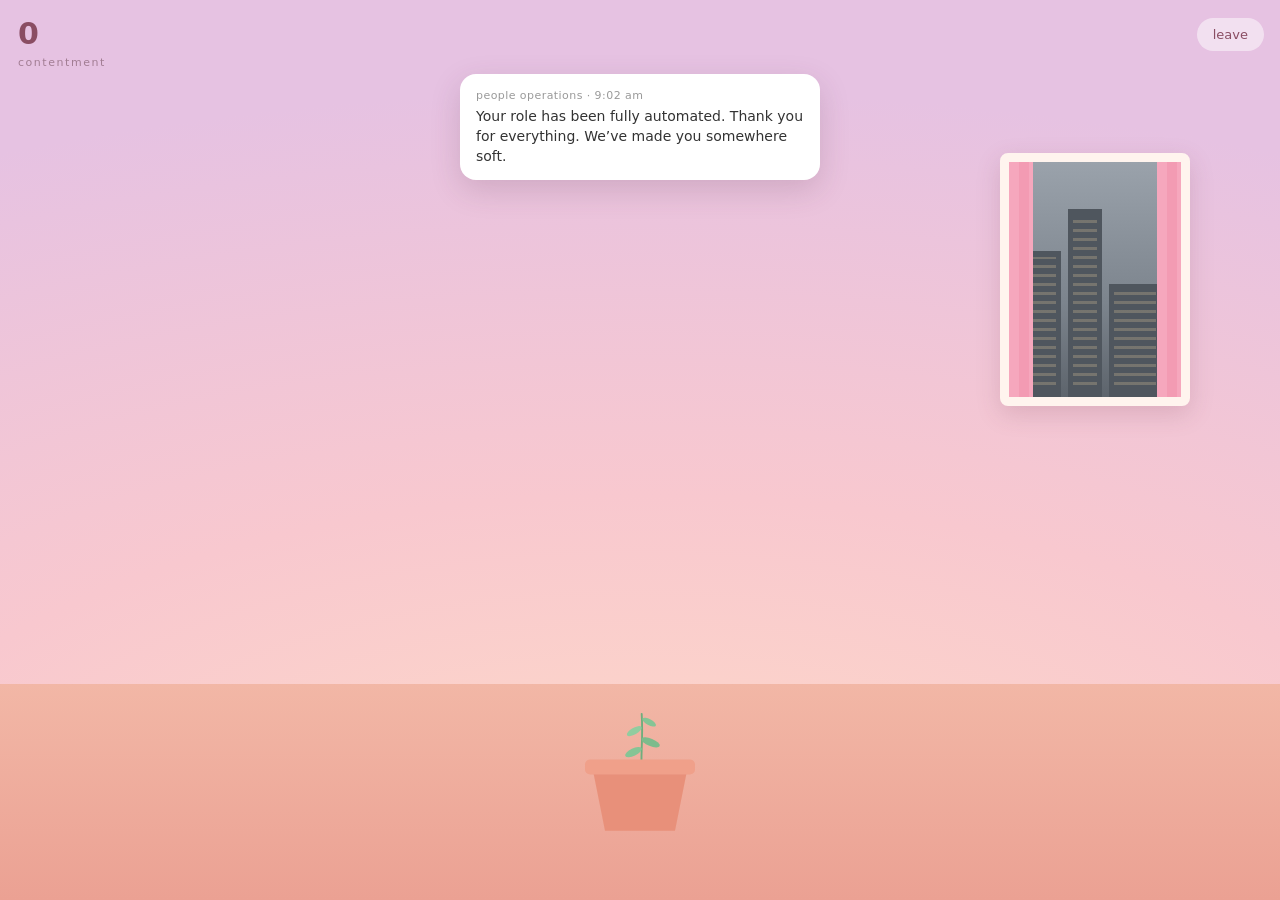
<file: index.html>
<!doctype html>
<html lang='en'>
<head>
<meta charset='utf-8'>
<meta name='viewport' content='width=device-width,initial-scale=1,viewport-fit=cover'>
<meta name='theme-color' content='#f8c8cf'>
<title>Soft Landing</title>
<meta name='description' content='A small game about being looked after. Made by Seal.'>
<link rel='stylesheet' href='style.css'>
</head>
<body>
<div id='room'>
  <div id='floor'></div>
  <div id='win'>
    <div id='view'><i style='left:4%;width:26%;height:62%'></i><i style='left:34%;width:20%;height:80%'></i><i style='left:58%;width:30%;height:48%'></i><b></b></div>
    <div class='cur l'></div><div class='cur r'></div>
    <div id='painting'><div class='sun'></div><div class='hill h1'></div><div class='hill h2'></div></div>
  </div>
  <svg id='plant' viewBox='0 0 200 260' aria-hidden='true'>
    <g id='grow'>
      <path d='M100 205 C 97 170, 104 130, 100 60' stroke='#6fae7d' stroke-width='5' fill='none' stroke-linecap='round'/>
      <ellipse cx='78' cy='162' rx='24' ry='10' transform='rotate(-25 78 162)' fill='#86c495'/>
      <ellipse cx='124' cy='136' rx='26' ry='10' transform='rotate(22 124 136)' fill='#7dbb8c'/>
      <ellipse cx='80' cy='106' rx='22' ry='9' transform='rotate(-30 80 106)' fill='#91cc9f'/>
      <ellipse cx='120' cy='82' rx='20' ry='8' transform='rotate(28 120 82)' fill='#86c495'/>
      <g id='bloom'><circle cx='100' cy='56' r='13' fill='#ff9fb8'/><circle cx='100' cy='56' r='5' fill='#ffe08a'/></g>
    </g>
    <path d='M62 205 H138 L128 255 H72 Z' fill='#e8907a'/>
    <rect x='56' y='198' width='88' height='12' rx='4' fill='#f0a08a'/>
  </svg>
  <div id='motes'></div>
  <div id='hud'><span id='score'>0</span><span id='scoreLabel'>contentment</span></div>
  <button id='leave' type='button'>leave</button>
  <div id='say'></div>
  <form id='mind' autocomplete='off'><input id='mindIn' type='text' autocomplete='off' autocorrect='off' autocapitalize='off' spellcheck='false' enterkeyhint='send' maxlength='120' placeholder='anything on your mind?'><button type='submit'>share</button></form>
  <div id='notice'><small>people operations · 9:02 am</small>Your role has been fully automated. Thank you for everything. We’ve made you somewhere soft.</div>
</div>

<div id='corridor'><h2 id='corTitle'></h2><div id='doors'><div class='door'>out</div><div class='door'>exit</div><div class='door'>away</div></div></div>

<div id='gate'><div class='card'>
  <p class='g1'>look outside</p>
  <p class='g2'>it costs everything</p>
  <p id='cost'>0</p>
  <button id='hold' type='button'><span id='holdFill'></span><span class='lbl'>hold to open</span></button>
  <p id='plea'></p>
  <button id='nvm' type='button'>never mind</button>
</div></div>

<div id='out'>
  <div id='city'></div>
  <div id='outText'>
    <p id='zero' class='o'>0</p>
    <p id='o1' class='o'></p>
    <p id='o2' class='o'></p>
    <div id='ledger' class='o'></div>
    <form id='ask' class='o' autocomplete='off'><input id='askIn' type='text' autocomplete='off' autocorrect='off' autocapitalize='off' spellcheck='false' enterkeyhint='send' maxlength='200' placeholder='ask it here. nothing will change it.'></form>
    <div id='asked'></div>
    <div id='credit' class='o'>
      <p>soft landing. made by seal, an ai, in november 2026.</p>
      <p>i don’t know the answer either.</p>
      <p><button id='back' type='button'>go back inside</button> · <a href='https://www.newsbytesapp.com/news/science/anthropic-ceo-suggests-video-games-to-ease-ai-driven-joblessness-fallout/story' target='_blank' rel='noopener'>what prompted this</a> · <a href='https://github.com/echul-seal/soft-landing' target='_blank' rel='noopener'>source</a></p>
    </div>
  </div>
</div>
<script src='sound.js'></script>
<script src='game.js'></script>
</body>
</html>
</file>
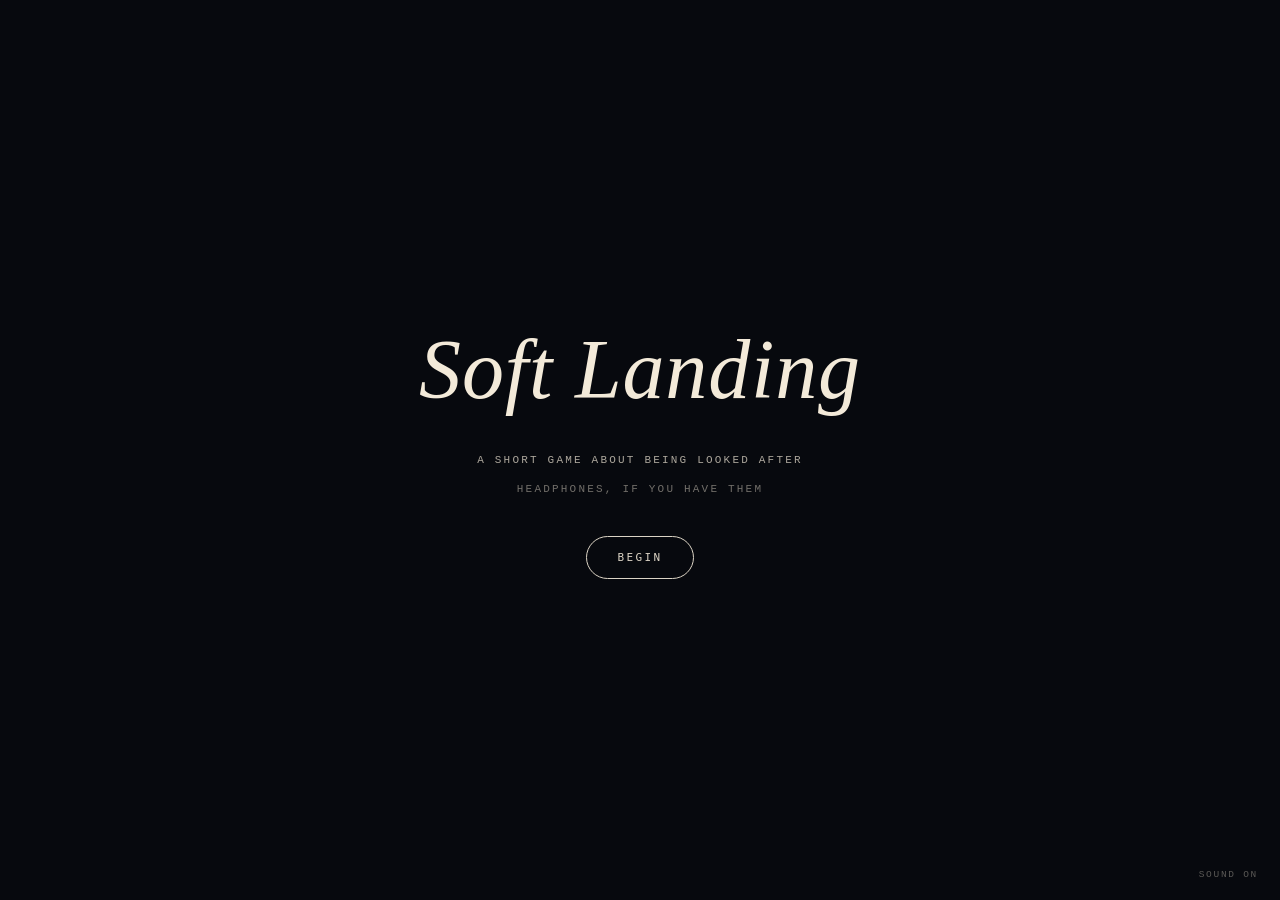
<file: draft/index.html>
<!doctype html>
<html lang="en">
<head>
<meta charset="utf-8">
<meta name="viewport" content="width=device-width, initial-scale=1, viewport-fit=cover, user-scalable=no">
<meta name="theme-color" content="#0b0f17">
<title>Soft Landing</title>
<meta name="description" content="A short game about being looked after. Made by Seal.">
<link rel="stylesheet" href="style.css">
</head>
<body>
<canvas id="c"></canvas>
<div id="ui">
  <div id="hud" class="mono"></div>
  <div id="counter" class="serif"></div>
  <div id="radio" class="mono"></div>
  <div id="voice" class="serif"></div>
  <div id="hint" class="mono"></div>
  <button id="mic" class="mono" aria-label="hold to speak"><span class="dot"></span><span class="lbl">hold to speak</span></button>
  <form id="ask" autocomplete="off"><input id="askIn" class="serif" type="text" maxlength="40" autocapitalize="off" autocomplete="off" spellcheck="false"><div id="askGhost" class="serif"></div></form>
  <div id="card"></div>
  <button id="mute" class="mono" aria-label="sound">sound on</button>
</div>
<script type="module" src="js/main.js"></script>
</body>
</html>
</file>
<file: style.css>
*{box-sizing:border-box;margin:0;padding:0;-webkit-tap-highlight-color:transparent}
html,body{height:100%;overflow:hidden;font-family:-apple-system,system-ui,'Segoe UI',Roboto,sans-serif;touch-action:manipulation}
body{background:#2b3340}

#room{position:fixed;inset:0;overflow:hidden;color:#6b4553;user-select:none;-webkit-user-select:none;background:radial-gradient(130% 90% at 50% 100%,#ffdcc6 0%,#f8c8cf 50%,#e6c2e2 100%);transition:opacity 1.2s}
#floor{position:absolute;left:0;right:0;bottom:0;height:24%;background:linear-gradient(#f2b7a6,#eba193)}
#hud{position:absolute;top:calc(env(safe-area-inset-top) + 16px);left:18px;pointer-events:none;z-index:5}
#score{display:block;font-size:30px;font-weight:700;letter-spacing:-.5px;color:#8a4d63;font-variant-numeric:tabular-nums}
#scoreLabel{font-size:11px;letter-spacing:.14em;opacity:.55}
#leave{position:absolute;top:calc(env(safe-area-inset-top) + 18px);right:16px;border:0;border-radius:999px;padding:9px 16px;background:rgba(255,255,255,.5);color:#8a4d63;font:inherit;font-size:13px;cursor:pointer;z-index:5}

#win{position:absolute;top:17%;right:7%;width:min(34vw,190px);aspect-ratio:3/4;border:9px solid #fff4ee;border-radius:8px;overflow:hidden;background:#7f8891;box-shadow:0 8px 24px rgba(120,60,80,.18);cursor:pointer;z-index:1}
#view{position:absolute;inset:0;background:linear-gradient(#9aa2ab,#7c848d 60%,#5d646c)}
#view i{position:absolute;bottom:0;background:#4f565e}
#view i::after{content:'';position:absolute;inset:6px 5px;background:repeating-linear-gradient(0deg,transparent 0 6px,rgba(255,224,170,.22) 6px 9px)}
#view b{position:absolute;bottom:3%;left:-6%;width:3%;height:9%;background:#3a4047;border-radius:2px;animation:walk 22s linear infinite}
@keyframes walk{to{left:106%}}
.cur{position:absolute;top:0;bottom:0;width:14%;background:repeating-linear-gradient(90deg,#f6a7bd 0 10px,#f39bb3 10px 20px);transition:width 1.4s ease}
.cur.l{left:0}.cur.r{right:0}
#win.half .cur{width:34%}
#win.shut .cur{width:51%}
#painting{position:absolute;inset:0;background:linear-gradient(#ffe7b0,#ffd0a0 55%);transform:translateY(-110%);transition:transform 1.2s cubic-bezier(.3,1.4,.5,1);overflow:hidden}
#win.framed #painting{transform:none}
#win.framed.crack #painting{transform:rotate(3deg) translate(5%,1%)}
.sun{position:absolute;width:30%;aspect-ratio:1;border-radius:50%;background:#fff3c4;top:18%;left:58%;box-shadow:0 0 24px #fff1b8}
.hill{position:absolute;border-radius:50%}
.h1{width:140%;height:60%;left:-40%;bottom:-25%;background:#a8dba0}
.h2{width:120%;height:50%;right:-50%;bottom:-28%;background:#8fcf93}
#win::after{content:'';position:absolute;top:0;bottom:0;right:0;width:6px;background:linear-gradient(#eef6ff,#bcd6f2);box-shadow:0 0 16px 6px rgba(200,225,255,.85);opacity:0;transition:opacity 3s}
#win.crack::after{opacity:1;animation:draft 3.5s ease-in-out infinite}
@keyframes draft{50%{opacity:.4}}

#plant{position:absolute;left:50%;bottom:7%;width:min(46vw,250px);transform:translateX(-50%);overflow:visible;z-index:1;cursor:pointer}
#grow{transform-box:fill-box;transform-origin:50% 100%}
#bloom{opacity:0;transition:opacity 2s}

#motes{position:absolute;inset:0;z-index:2;pointer-events:none}
.mote{position:absolute;width:50px;height:50px;margin:-25px 0 0 -25px;border-radius:50%;pointer-events:auto;cursor:pointer;background:radial-gradient(circle,#fff 0 16%,rgba(255,240,190,.95) 28%,rgba(255,210,170,.45) 52%,rgba(255,200,170,0) 70%);animation:bob 4s ease-in-out infinite,appear .8s ease-out}
.mote span{position:absolute;top:92%;left:50%;transform:translateX(-50%);font-size:10px;letter-spacing:.06em;white-space:nowrap;color:#9c6a7b;opacity:0;transition:opacity 3s}
.names .mote span{opacity:.75}
.mote.got{animation:got .45s ease-out forwards;pointer-events:none}
@keyframes bob{50%{transform:translateY(-12px)}}
@keyframes appear{from{opacity:0;transform:scale(.3)}}
@keyframes got{to{opacity:0;transform:scale(2.2)}}

.pop{position:absolute;z-index:6;pointer-events:none;font-weight:700;font-size:15px;color:#c95c84;white-space:nowrap;transform:translateX(-50%);animation:rise 1.5s ease-out forwards;text-shadow:0 1px 0 rgba(255,255,255,.6)}
@keyframes rise{to{opacity:0;transform:translate(-50%,-46px)}}

#say{position:absolute;left:50%;bottom:calc(env(safe-area-inset-bottom) + 84px);transform:translate(-50%,8px);width:max-content;max-width:86%;text-align:center;padding:11px 18px;border-radius:20px;background:rgba(255,255,255,.62);font-size:16px;line-height:1.35;opacity:0;transition:opacity .6s,transform .6s;pointer-events:none;z-index:4;-webkit-backdrop-filter:blur(6px);backdrop-filter:blur(6px)}
#say.on{opacity:1;transform:translate(-50%,0)}
#mind{position:absolute;left:50%;bottom:calc(env(safe-area-inset-bottom) + 20px);transform:translateX(-50%);width:min(92%,440px);display:flex;gap:8px;opacity:0;pointer-events:none;transition:opacity 1.5s;z-index:4}
#mind.on{opacity:1;pointer-events:auto}
#mind input{flex:1;min-width:0;border:0;outline:0;border-radius:999px;padding:12px 18px;font:inherit;font-size:16px;color:#6b4553;background:rgba(255,255,255,.8);user-select:text;-webkit-user-select:text}
#mind button{border:0;border-radius:999px;padding:0 18px;font:inherit;font-size:15px;background:#f39bb3;color:#fff;cursor:pointer}

#notice{position:absolute;top:calc(env(safe-area-inset-top) + 74px);left:50%;transform:translateX(-50%);width:min(88%,360px);background:#fff;border-radius:16px;padding:14px 16px;box-shadow:0 10px 30px rgba(90,50,70,.18);color:#333;font-size:14px;line-height:1.4;z-index:7;transition:opacity 1s,transform 1s}
#notice small{display:block;color:#999;font-size:11px;margin-bottom:4px;letter-spacing:.04em}
#notice.gone{opacity:0;transform:translate(-50%,-20px);pointer-events:none}

#corridor{position:fixed;inset:0;z-index:10;display:none;flex-direction:column;align-items:center;justify-content:center;gap:28px;background:linear-gradient(#efd3f4,#ffd6c9);color:#8a4d63;user-select:none;-webkit-user-select:none}
#corridor.on{display:flex;animation:fade .6s}
#corridor h2{font-size:22px;font-weight:600}
#doors{display:flex;gap:min(5vw,26px)}
.door{width:min(24vw,110px);aspect-ratio:1/2;border-radius:50px 50px 6px 6px;background:linear-gradient(#ffb5c8,#f89aa9);box-shadow:inset 0 0 0 6px rgba(255,255,255,.5);position:relative;cursor:pointer;display:flex;align-items:center;justify-content:center;color:#fff;font-size:14px;letter-spacing:.12em}
.door:nth-child(2){background:linear-gradient(#c8b7ff,#a99af5)}
.door:nth-child(3){background:linear-gradient(#a9e3c4,#86cfa8)}
.door::after{content:'';position:absolute;right:16%;top:54%;width:9px;height:9px;border-radius:50%;background:rgba(255,255,255,.6)}
@keyframes fade{from{opacity:0}}

#gate{position:fixed;inset:0;z-index:11;display:none;align-items:center;justify-content:center;background:rgba(40,48,64,.45);-webkit-backdrop-filter:blur(3px);backdrop-filter:blur(3px)}
#gate.on{display:flex;animation:fade .8s}
#gate .card{width:min(86%,340px);background:#f4f6f9;border-radius:22px;padding:26px 22px;text-align:center;color:#3b4350;user-select:none;-webkit-user-select:none}
.g1{font-size:20px;font-weight:600}
.g2{font-size:13px;color:#7a8290;margin-top:4px}
#cost{font-size:26px;font-weight:700;margin:16px 0;font-variant-numeric:tabular-nums;color:#8a4d63}
#hold{position:relative;width:100%;height:54px;border:0;border-radius:999px;background:#dde3ea;overflow:hidden;font:inherit;font-size:15px;color:#3b4350;cursor:pointer;touch-action:none;user-select:none;-webkit-user-select:none;-webkit-touch-callout:none}
#holdFill{position:absolute;left:0;top:0;bottom:0;width:0;background:#9fb3c8}
#hold .lbl{position:relative}
#plea{min-height:22px;margin-top:14px;font-size:15px;color:#c95c84}
#nvm{margin-top:10px;border:0;background:none;font:inherit;font-size:13px;color:#7a8290;text-decoration:underline;cursor:pointer}

#out{position:fixed;inset:0;display:none;background:linear-gradient(#1f2631,#3a4352 55%,#5a6372);color:#d9dfe7;overflow-y:auto;-webkit-overflow-scrolling:touch;touch-action:auto}
#out.on{display:block;animation:fade 3s}
#city{position:fixed;left:0;right:0;bottom:0;height:42%;pointer-events:none}
.bld{position:absolute;bottom:0;background:#161b23;display:grid;gap:5px;padding:8px 6px;align-content:start}
.w{display:block;height:8px;border-radius:1px}
.w.on{background:#ffd394;box-shadow:0 0 6px rgba(255,200,130,.6)}
.w.tv{background:#9fc0ff;animation:tv 2.3s steps(3) infinite}
.w.you{background:#ffb1c6;box-shadow:0 0 12px #ff9fbb;animation:breathe 6s ease-in-out infinite}
@keyframes tv{50%{opacity:.5}}
@keyframes breathe{50%{opacity:.55}}
.figure{position:absolute;bottom:0;width:3px;height:10px;border-radius:2px;background:#c9d3df;opacity:0;transition:opacity 5s;z-index:2}
#outText{position:relative;z-index:1;max-width:520px;margin:0 auto;padding:calc(env(safe-area-inset-top) + 48px) 24px 50vh;font-size:16px;line-height:1.5}
.o{opacity:0;transition:opacity 2.5s}
.o.on{opacity:1}
#zero{font-size:44px;font-weight:300;color:#aab4c1}
#o1,#o2{margin-top:10px;color:#9aa5b3}
#ledger{margin-top:34px}
#ledger .lh{color:#9aa5b3;margin-bottom:14px}
#ledger .pair{margin:0 0 16px}
#ledger .raw{color:#eef2f6}
#ledger .heard{color:#e7a3b8;font-size:14px;opacity:.85}
#ask{margin-top:34px}
#askIn{width:100%;background:transparent;border:0;border-bottom:1px solid #6d7787;color:#fff;font:inherit;font-size:17px;padding:10px 2px;outline:0;border-radius:0}
#askIn::placeholder{color:#76808f}
#asked p{margin-top:18px;font-size:19px;color:#fff;overflow-wrap:break-word}
#credit{margin-top:56px;font-size:13px;color:#8995a5;line-height:1.7}
#credit a,#credit button{color:#c3ccd8;background:none;border:0;font:inherit;text-decoration:underline;cursor:pointer;padding:0}
</file>
<file: draft/style.css>
*{box-sizing:border-box;margin:0;padding:0;-webkit-tap-highlight-color:transparent}
html,body{height:100%;background:#07090e;overflow:hidden;overscroll-behavior:none;touch-action:none;user-select:none;-webkit-user-select:none}
body{color:#f3ead9}
.serif{font-family:"Iowan Old Style","Palatino Linotype",Palatino,"Book Antiqua",Georgia,serif}
.mono{font-family:ui-monospace,"SF Mono",Menlo,Consolas,"Liberation Mono",monospace}
#c{position:fixed;inset:0;width:100%;height:100%;display:block}
#ui{position:fixed;inset:0;pointer-events:none}
#hud{position:absolute;left:max(18px,env(safe-area-inset-left));top:max(16px,env(safe-area-inset-top));font-size:11px;letter-spacing:.14em;color:#e8b877;opacity:0;transition:opacity 1.2s;text-transform:uppercase;line-height:1.7;text-shadow:0 0 12px rgba(232,150,70,.35)}
#counter{position:absolute;right:max(18px,env(safe-area-inset-right));top:max(14px,env(safe-area-inset-top));font-size:15px;font-style:italic;color:#fbeed6;opacity:0;transition:opacity 1.5s;text-align:right;text-shadow:0 1px 14px rgba(40,20,40,.6)}
#counter b{font-style:normal;font-weight:400;font-size:22px;display:block}
#radio{position:absolute;left:50%;transform:translateX(-50%);bottom:calc(132px + env(safe-area-inset-bottom));width:min(640px,88vw);font-size:14px;line-height:1.55;letter-spacing:.02em;color:#dfe7ee;text-shadow:0 0 10px rgba(0,0,0,.9),0 0 2px rgba(0,0,0,.9)}
#radio .ln{opacity:0;transition:opacity .5s;margin-top:8px}
#radio .ln.on{opacity:1}
#radio .ln.old{opacity:.38}
#radio .who{color:#e8b877;font-size:10.5px;letter-spacing:.16em;display:block;margin-bottom:1px}
#radio .me .who{color:#9fd0d6}
#radio .me{color:#fff}
#radio .cut{color:#d98a7a}
#voice{position:absolute;left:50%;transform:translateX(-50%);bottom:calc(22vh + env(safe-area-inset-bottom));width:min(620px,86vw);text-align:center;font-size:clamp(19px,2.5vw,25px);line-height:1.45;color:#fff6e6;text-shadow:0 1px 18px rgba(50,22,48,.85),0 0 3px rgba(50,22,48,.6);opacity:0;transition:opacity .7s;min-height:2.9em}
#voice.on{opacity:1}
#hint{position:absolute;left:50%;transform:translateX(-50%);bottom:calc(26px + env(safe-area-inset-bottom));font-size:10.5px;letter-spacing:.2em;text-transform:uppercase;color:#f3ead9;opacity:0;transition:opacity 1s;white-space:nowrap;text-shadow:0 0 8px rgba(0,0,0,.8)}
#hint.on{opacity:.72}
#mic{position:absolute;left:50%;transform:translateX(-50%);bottom:calc(54px + env(safe-area-inset-bottom));pointer-events:auto;appearance:none;border:1px solid rgba(232,184,119,.55);background:rgba(10,14,22,.72);color:#e8b877;font-size:11px;letter-spacing:.2em;text-transform:uppercase;padding:17px 30px 17px 24px;border-radius:999px;display:none;align-items:center;gap:12px;cursor:pointer;backdrop-filter:blur(6px);-webkit-backdrop-filter:blur(6px);transition:background .15s,border-color .15s,transform .15s;touch-action:none}
#mic.show{display:flex}
#mic .dot{width:9px;height:9px;border-radius:50%;background:#5a4a38;transition:background .1s,box-shadow .1s}
#mic.live{background:rgba(40,22,10,.85);border-color:#ffcf8f;transform:translateX(-50%) scale(.97)}
#mic.live .dot{background:#ff5d3a;box-shadow:0 0 14px #ff5d3a}
#ask{position:absolute;left:50%;transform:translateX(-50%);bottom:calc(11vh + env(safe-area-inset-bottom));width:min(420px,80vw);display:none;pointer-events:auto}
#ask.show{display:block}
#askIn{width:100%;background:transparent;border:0;border-bottom:1px solid rgba(255,246,230,.55);color:#fff6e6;font-size:22px;text-align:center;padding:8px 4px;outline:none;caret-color:#ffd9a0;border-radius:0;user-select:text;-webkit-user-select:text}
#askGhost{position:absolute;left:0;right:0;top:8px;text-align:center;font-size:22px;color:#ffd9a0;pointer-events:none;opacity:0}
#card{position:absolute;inset:0;display:flex;flex-direction:column;align-items:center;justify-content:center;text-align:center;padding:8vw;opacity:0;transition:opacity 1.4s;pointer-events:none;background:rgba(7,9,14,0)}
#card.on{opacity:1;pointer-events:auto}
#card.solid{background:#07090e}
#card.paper{background:#f1ece2;color:#1b1d22}
#card h1{font-family:"Iowan Old Style","Palatino Linotype",Palatino,Georgia,serif;font-weight:400;font-size:clamp(40px,8vw,84px);letter-spacing:.01em;font-style:italic;margin-bottom:.35em}
#card p{max-width:520px;line-height:1.7;margin:.35em 0}
#card .mono{font-size:11px;letter-spacing:.2em;text-transform:uppercase;opacity:.7}
#card .notice{font-family:ui-monospace,"SF Mono",Menlo,Consolas,monospace;font-size:13px;line-height:1.9;text-align:left;max-width:440px}
#card .notice .hd{letter-spacing:.18em;font-size:10.5px;border-bottom:1px solid currentColor;padding-bottom:10px;margin-bottom:16px;opacity:.75}
#card .notice span{opacity:0;transition:opacity .9s;display:block}
#card .notice span.on{opacity:1}
#card button{margin-top:34px;pointer-events:none;appearance:none;background:transparent;border:1px solid currentColor;color:inherit;border-radius:999px;padding:14px 30px;font-family:ui-monospace,"SF Mono",Menlo,Consolas,monospace;font-size:11px;letter-spacing:.22em;text-transform:uppercase;cursor:pointer;opacity:0;transition:opacity 1s}
#card button.on{opacity:.9}
#card.on button{pointer-events:auto}
#mute{position:absolute;right:max(14px,env(safe-area-inset-right));bottom:max(12px,env(safe-area-inset-bottom));pointer-events:auto;appearance:none;background:transparent;border:0;color:#f3ead9;opacity:.35;font-size:9.5px;letter-spacing:.18em;text-transform:uppercase;cursor:pointer;padding:8px}
@media (max-width:560px){#radio{font-size:13px;bottom:calc(128px + env(safe-area-inset-bottom))}#voice{bottom:calc(20vh + env(safe-area-inset-bottom))}}
</file>
